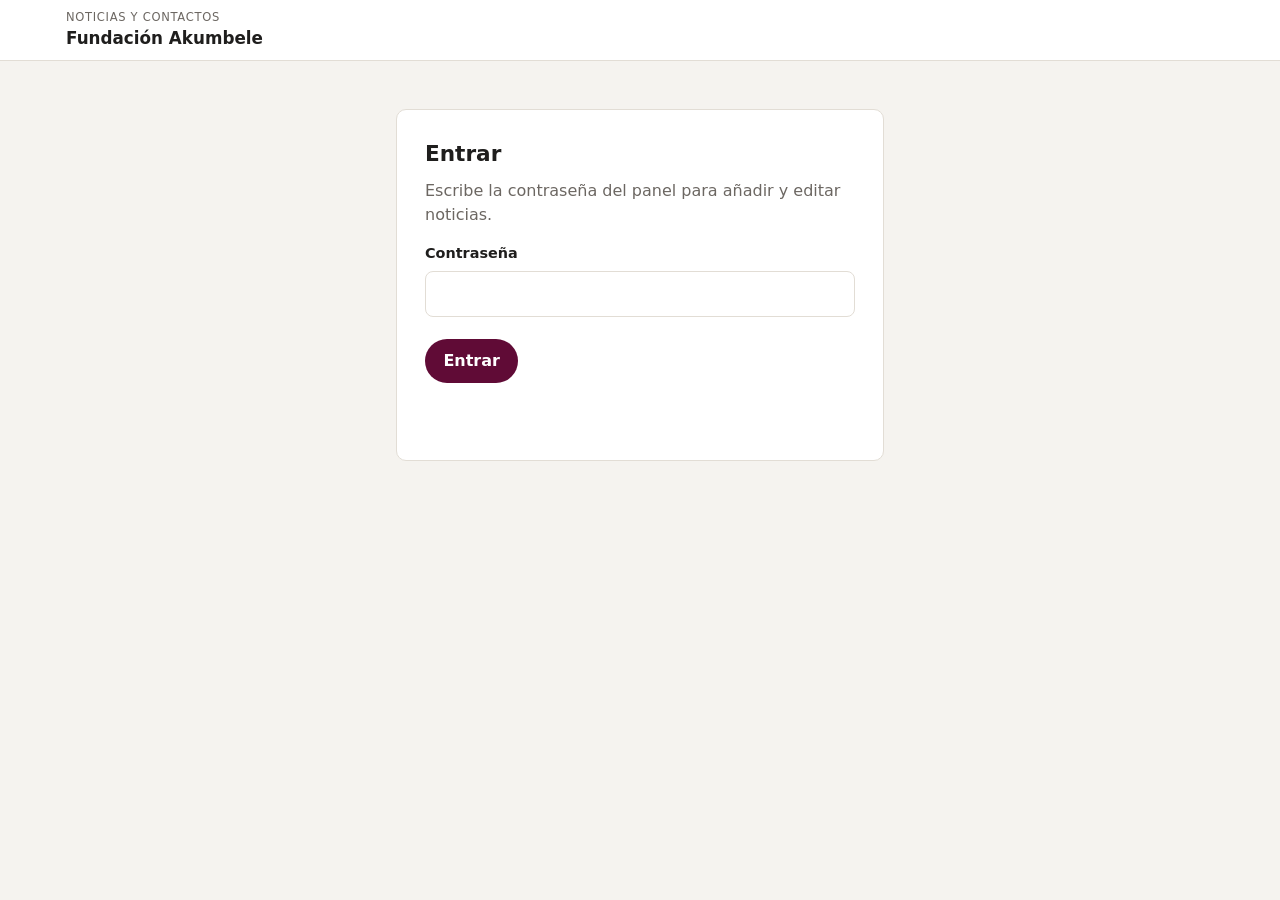
<file: estaticos/admin.html>
<!doctype html>
<html lang="es">
<head>
<meta charset="utf-8">
<meta name="viewport" content="width=device-width, initial-scale=1">
<meta name="robots" content="noindex, nofollow">
<title>Panel de noticias</title>
<script>
/* ===== Ajustes de este panel (cambian según la web) ===== */
window.ADMIN = /*CONFIG*/{
  "owner": "jeanetteakumbele-bit",
  "rama": "main",
  "imgBase": "https://fundacionakumbele.org/wp-content/uploads/",
  "verNoticias": "noticias.html",
  "credencialWeb": "admin-config.json",
  "imgWeb": "img/noticias",
  "sitio": "Fundación Akumbele",
  "repo": "akumbele-web",
  "datos": "estaticos/noticias.json",
  "credencial": "estaticos/admin-config.json",
  "imgRepo": "estaticos/img/noticias",
  "color": "#600b36",
  "crm": {
    "repo": "akumbele-crm",
    "archivo": "contactos.json"
  }
}/*FIN*/;
</script>
<style>
:root{--acento:#600b36;--fondo:#f5f3ef;--blanco:#fff;--tinta:#1f1e1d;--suave:#6c6762;--linea:#e2ddd5;--ok:#2f7a4a;--mal:#b3261e;--radio:10px}
*{box-sizing:border-box;margin:0;padding:0}
body{background:var(--fondo);color:var(--tinta);font:16px/1.5 system-ui,-apple-system,"Segoe UI",sans-serif}
button,input,textarea,select{font:inherit;color:inherit}
a{color:var(--acento)}
.oculto{display:none!important}
.barra{background:var(--blanco);border-bottom:1px solid var(--linea);position:sticky;top:0;z-index:5}
.barra-fila{max-width:1180px;margin:0 auto;padding:0 16px;height:60px;display:flex;align-items:center;justify-content:space-between;gap:12px}
.barra h1{font-size:1.05rem;font-weight:650}
.barra h1 small{display:block;font-size:.72rem;font-weight:500;color:var(--suave);letter-spacing:.06em;text-transform:uppercase}
.barra nav{display:flex;gap:8px;align-items:center;flex-wrap:wrap}
.btn{display:inline-flex;align-items:center;justify-content:center;gap:6px;border:0;border-radius:999px;padding:.6em 1.15em;background:var(--acento);color:#fff;font-weight:600;cursor:pointer;text-decoration:none;min-height:40px}
.btn:hover{filter:brightness(1.12)}
.btn:disabled{opacity:.55;cursor:wait}
.btn.sec{background:transparent;color:var(--acento);box-shadow:inset 0 0 0 1.5px var(--acento)}
.btn.peligro{background:transparent;color:var(--mal);box-shadow:inset 0 0 0 1.5px var(--mal)}
.btn.mini{padding:.35em .9em;min-height:34px;font-size:.9rem}
.caja{max-width:520px;margin:48px auto;padding:0 16px}
.tarjeta{background:var(--blanco);border:1px solid var(--linea);border-radius:var(--radio);padding:28px}
.tarjeta h2{font-size:1.35rem;margin-bottom:.4em}
.tarjeta p{color:var(--suave);margin-bottom:1em}
.tarjeta ol{margin:0 0 1.2em 1.2em;color:var(--suave)}
.tarjeta li{margin-bottom:.35em}
label{display:block;font-weight:600;font-size:.9rem;margin:16px 0 6px}
label .nota{font-weight:400;color:var(--suave)}
input[type=text],input[type=password],input[type=date],input[type=url],textarea{width:100%;border:1px solid var(--linea);border-radius:8px;padding:.65em .8em;background:#fff}
input:focus,textarea:focus{outline:2px solid var(--acento);outline-offset:1px;border-color:transparent}
textarea{min-height:220px;resize:vertical;line-height:1.55}
textarea.corto{min-height:80px}
.fila-btn{display:flex;gap:10px;flex-wrap:wrap;margin-top:22px}
.check{display:flex;align-items:center;gap:8px;font-weight:500;margin-top:18px}
.mensaje{margin-top:14px;font-size:.92rem;min-height:1.4em}
.mensaje.mal{color:var(--mal)}
.mensaje.ok{color:var(--ok)}
.panel{max-width:1180px;margin:0 auto;padding:24px 16px 64px;display:grid;grid-template-columns:320px 1fr;gap:24px;align-items:start}
.lista{background:var(--blanco);border:1px solid var(--linea);border-radius:var(--radio);overflow:hidden}
.lista-cab{display:flex;justify-content:space-between;align-items:center;padding:14px 16px;border-bottom:1px solid var(--linea)}
.lista-cab h2{font-size:1rem}
.lista ul{list-style:none;max-height:70vh;overflow:auto}
.lista li button{width:100%;text-align:left;background:none;border:0;border-bottom:1px solid var(--linea);padding:12px 16px;cursor:pointer;display:block}
.lista li button:hover{background:var(--fondo)}
.lista li button.activa{background:color-mix(in srgb,var(--acento) 9%,#fff);box-shadow:inset 3px 0 0 var(--acento)}
.lista .t{font-weight:600;display:block;overflow:hidden;text-overflow:ellipsis;white-space:nowrap}
.lista .f{font-size:.82rem;color:var(--suave)}
.etq{display:inline-block;font-size:.7rem;font-weight:700;letter-spacing:.05em;text-transform:uppercase;background:#efe6c9;color:#6b5410;border-radius:999px;padding:.1em .6em;margin-left:6px}
.vacia{padding:22px 16px;color:var(--suave);font-size:.92rem}
.editor{background:var(--blanco);border:1px solid var(--linea);border-radius:var(--radio);padding:24px 26px 28px}
.editor h2{font-size:1.25rem}
.dos{display:grid;grid-template-columns:1fr 1fr;gap:0 16px}
.foto-caja{display:flex;gap:14px;align-items:flex-start;flex-wrap:wrap}
.foto-prev{width:160px;aspect-ratio:4/3;border-radius:8px;background:var(--fondo) center/cover;border:1px dashed var(--linea);flex:none}
.foto-ctrl{flex:1;min-width:200px}
.ayuda{font-size:.84rem;color:var(--suave);margin-top:6px}
.aviso{background:#fff7e6;border:1px solid #f0d9a8;border-radius:8px;padding:12px 14px;font-size:.88rem;color:#6b5410;margin-top:18px}
.toast{position:fixed;left:50%;bottom:22px;transform:translateX(-50%);background:var(--tinta);color:#fff;padding:.75em 1.2em;border-radius:999px;font-size:.92rem;box-shadow:0 8px 30px rgba(0,0,0,.2);z-index:10;max-width:calc(100% - 32px)}
.toast.mal{background:var(--mal)}
/* Pestañas y CRM */
.pestanas{display:flex;gap:4px;background:var(--fondo);border-radius:999px;padding:3px}
.pestanas button{border:0;background:none;border-radius:999px;padding:.4em 1em;font-weight:600;cursor:pointer;color:var(--suave);min-height:34px}
.pestanas button.activa{background:var(--blanco);color:var(--acento);box-shadow:0 1px 3px rgba(0,0,0,.12)}
.crm{max-width:1180px;margin:0 auto;padding:24px 16px 64px}
.stats{display:grid;grid-template-columns:repeat(4,1fr);gap:12px;margin-bottom:16px}
.stat{background:var(--blanco);border:1px solid var(--linea);border-radius:var(--radio);padding:14px 16px}
.stat b{display:block;font-size:1.6rem;line-height:1.1}
.stat span{font-size:.82rem;color:var(--suave)}
.herramientas{display:flex;flex-wrap:wrap;gap:8px;align-items:center;margin-bottom:16px}
.herramientas input[type=search],.herramientas select{border:1px solid var(--linea);border-radius:8px;padding:.5em .7em;background:#fff;min-height:40px}
.herramientas input[type=search]{flex:1;min-width:180px}
.herramientas .check{margin:0}
.crm-grid{display:grid;grid-template-columns:340px 1fr;gap:24px;align-items:start}
.lista .sub{font-size:.82rem;color:var(--suave);display:block;overflow:hidden;text-overflow:ellipsis;white-space:nowrap}
.chip{display:inline-block;font-size:.7rem;font-weight:700;letter-spacing:.04em;border-radius:999px;padding:.1em .55em;margin-right:4px;background:color-mix(in srgb,var(--acento) 10%,#fff);color:var(--acento)}
.chip.estado-Activo{background:#e3f1e7;color:var(--ok)}
.chip.estado-Inactivo{background:#eee;color:#777}
.chip.estado-Nuevo{background:#efe6c9;color:#6b5410}
.tres{display:grid;grid-template-columns:1fr 1fr 1fr;gap:0 16px}
select.campo{width:100%;border:1px solid var(--linea);border-radius:8px;padding:.62em .7em;background:#fff}
.interacciones{margin-top:28px;padding-top:20px;border-top:1px solid var(--linea)}
.interacciones h3{font-size:1.05rem;margin-bottom:10px}
.inter-form{display:grid;grid-template-columns:150px 170px 110px 1fr auto;gap:8px;align-items:end}
.inter-form label{margin:0 0 4px;font-size:.8rem}
.inter-form input,.inter-form select{width:100%;border:1px solid var(--linea);border-radius:8px;padding:.55em .6em;background:#fff;min-height:40px}
.inter-lista{list-style:none;margin-top:14px}
.inter-lista li{display:grid;grid-template-columns:100px 1fr auto;gap:12px;padding:10px 0;border-bottom:1px solid var(--linea);font-size:.94rem}
.inter-lista .f{color:var(--suave);font-size:.85rem}
.inter-lista .importe{font-weight:700;color:var(--ok);margin-left:6px}
.inter-lista button{background:none;border:0;color:var(--suave);cursor:pointer;font-size:1.1rem;line-height:1;padding:4px 8px}
.inter-lista button:hover{color:var(--mal)}
.privado{font-size:.84rem;color:var(--suave);margin-top:18px}
.bloqueo{background:var(--blanco);border:1px solid var(--linea);border-radius:var(--radio);padding:24px 26px}
.bloqueo h2{font-size:1.2rem;margin-bottom:.5em}
.bloqueo p,.bloqueo li{color:var(--suave)}
.bloqueo ol{margin:.6em 0 0 1.2em}
@media (max-width:820px){
  .stats{grid-template-columns:1fr 1fr}
  .crm-grid{grid-template-columns:1fr}
  .tres{grid-template-columns:1fr}
  .inter-form{grid-template-columns:1fr 1fr}
  .inter-form .ancho{grid-column:1/-1}
  .barra-fila{height:auto;min-height:60px;padding-top:8px;padding-bottom:8px}
}
@media (max-width:820px){
  .panel{grid-template-columns:1fr}
  .lista ul{max-height:40vh}
  .dos{grid-template-columns:1fr}
  .barra h1 small{display:none}
}
</style>
</head>
<body>
<header class="barra">
  <div class="barra-fila">
    <h1><small>Panel de noticias</small><span id="nombre-sitio"></span></h1>
    <nav id="nav-panel" class="oculto">
      <div class="pestanas oculto" id="pestanas" role="tablist"><button type="button" class="activa" data-vista="#v-panel">Noticias</button><button type="button" data-vista="#v-crm">Contactos</button></div>
      <a class="btn mini sec" id="ver-web" target="_blank" rel="noopener">Ver noticias</a>
      <button class="btn mini sec" id="b-ajustes">Contraseña</button>
      <button class="btn mini sec" id="b-salir">Salir</button>
    </nav>
  </div>
</header>

<!-- Cargando -->
<div class="caja" id="v-cargando"><div class="tarjeta"><p>Cargando…</p></div></div>

<!-- Configuración inicial -->
<div class="caja oculto" id="v-config">
  <div class="tarjeta">
    <h2>Configurar el panel</h2>
    <p>Solo se hace una vez. El panel guarda las noticias directamente en GitHub, así que necesita una llave de acceso limitada a este repositorio. La llave se guarda cifrada con la contraseña que elijas.</p>
    <ol>
      <li>Abre <a href="https://github.com/settings/personal-access-tokens/new" target="_blank" rel="noopener">github.com/settings/personal-access-tokens/new</a>.</li>
      <li>Ponle un nombre, por ejemplo «Panel de noticias», y una caducidad (máximo 1 año).</li>
      <li>En <b>Repository access</b> elige <b>Only select repositories</b> y marca <b id="repo-nombre"></b>.</li>
      <li>En <b>Permissions → Repository permissions</b>, pon <b>Contents</b> en <b>Read and write</b>.</li>
      <li>Pulsa <b>Generate token</b>, copia la llave y pégala aquí.</li>
    </ol>
    <form id="f-config" autocomplete="off">
      <label for="c-token">Llave de GitHub</label>
      <input type="password" id="c-token" required placeholder="github_pat_…" autocomplete="off">
      <label for="c-pass">Contraseña del panel <span class="nota">(mínimo 12 caracteres)</span></label>
      <input type="password" id="c-pass" required minlength="12" autocomplete="new-password">
      <label for="c-pass2">Repite la contraseña</label>
      <input type="password" id="c-pass2" required minlength="12" autocomplete="new-password">
      <div class="aviso">La llave cifrada se guarda en el repositorio público. Con una contraseña larga (una frase de varias palabras) nadie puede descifrarla. Si la olvidas, crea una llave nueva y vuelve a configurar el panel.</div>
      <div class="fila-btn"><button class="btn" type="submit">Guardar y entrar</button></div>
      <p class="mensaje" id="m-config" role="status"></p>
    </form>
  </div>
</div>

<!-- Entrar -->
<div class="caja oculto" id="v-login">
  <div class="tarjeta">
    <h2>Entrar</h2>
    <p>Escribe la contraseña del panel para añadir y editar noticias.</p>
    <form id="f-login">
      <label for="l-pass">Contraseña</label>
      <input type="password" id="l-pass" required autocomplete="current-password" autofocus>
      <div class="fila-btn"><button class="btn" type="submit">Entrar</button></div>
      <p class="mensaje" id="m-login" role="status"></p>
    </form>
  </div>
</div>

<!-- Cambiar contraseña -->
<div class="caja oculto" id="v-ajustes">
  <div class="tarjeta">
    <h2>Cambiar contraseña</h2>
    <p>La llave de GitHub sigue siendo la misma; solo cambia la contraseña con la que se protege. Si quieres usar una llave nueva, pégala también.</p>
    <form id="f-ajustes" autocomplete="off">
      <label for="a-token">Llave nueva de GitHub <span class="nota">(opcional)</span></label>
      <input type="password" id="a-token" placeholder="Déjalo vacío para mantener la actual" autocomplete="off">
      <label for="a-pass">Contraseña nueva <span class="nota">(mínimo 12 caracteres)</span></label>
      <input type="password" id="a-pass" required minlength="12" autocomplete="new-password">
      <label for="a-pass2">Repite la contraseña</label>
      <input type="password" id="a-pass2" required minlength="12" autocomplete="new-password">
      <div class="fila-btn"><button class="btn" type="submit">Guardar</button><button class="btn sec" type="button" id="a-cancelar">Volver</button></div>
      <p class="mensaje" id="m-ajustes" role="status"></p>
    </form>
  </div>
</div>

<!-- Panel -->
<div class="panel oculto" id="v-panel">
  <aside class="lista">
    <div class="lista-cab"><h2>Noticias</h2><button class="btn mini" id="b-nueva">+ Nueva</button></div>
    <ul id="lista"></ul>
  </aside>
  <section class="editor" id="editor">
    <h2 id="e-titulo-cab">Nueva noticia</h2>
    <form id="f-noticia">
      <label for="n-titulo">Título</label>
      <input type="text" id="n-titulo" required maxlength="160">
      <div class="dos">
        <div><label for="n-fecha">Fecha</label><input type="date" id="n-fecha" required></div>
        <div><label class="check" style="margin-top:44px"><input type="checkbox" id="n-borrador"> Borrador (no se ve en la web)</label></div>
      </div>
      <label>Foto <span class="nota">(opcional)</span></label>
      <div class="foto-caja">
        <div class="foto-prev" id="n-prev"></div>
        <div class="foto-ctrl">
          <input type="file" id="n-archivo" accept="image/*">
          <p class="ayuda">Se reduce sola a 1600 px y se sube al guardar.</p>
          <label for="n-imagen" style="margin-top:12px">…o dirección de una foto</label>
          <input type="text" id="n-imagen" placeholder="https://… o 2026/10/foto.jpg">
          <label for="n-pie">Pie de foto</label>
          <input type="text" id="n-pie" maxlength="200">
        </div>
      </div>
      <label for="n-resumen">Resumen <span class="nota">(una o dos frases; se ve en la portada)</span></label>
      <textarea class="corto" id="n-resumen" maxlength="400"></textarea>
      <label for="n-texto">Texto</label>
      <textarea id="n-texto"></textarea>
      <p class="ayuda">Deja una línea en blanco entre párrafos. <b>**negrita**</b>, <i>*cursiva*</i> y enlaces: [texto](https://…).</p>
      <div class="fila-btn">
        <button class="btn" type="submit" id="b-guardar">Guardar y publicar</button>
        <button class="btn peligro oculto" type="button" id="b-borrar">Borrar</button>
      </div>
      <p class="mensaje" id="m-noticia" role="status"></p>
    </form>
  </section>
</div>

<!-- CRM: contactos -->
<div class="crm oculto" id="v-crm">
  <div class="bloqueo oculto" id="crm-bloqueo"></div>
  <div id="crm-cuerpo" class="oculto">
    <div class="stats">
      <div class="stat"><b id="s-total">0</b><span>contactos</span></div>
      <div class="stat"><b id="s-activos">0</b><span>activos</span></div>
      <div class="stat"><b id="s-news">0</b><span>suscritos a la newsletter</span></div>
      <div class="stat"><b id="s-dinero">0 €</b><span id="s-dinero-txt">aportado este año</span></div>
    </div>
    <div class="herramientas">
      <input type="search" id="k-buscar" placeholder="Buscar por nombre, email, organización, etiqueta…" aria-label="Buscar contactos">
      <select id="k-tipo" aria-label="Filtrar por tipo"><option value="">Todos los tipos</option></select>
      <select id="k-estado" aria-label="Filtrar por estado"><option value="">Todos los estados</option></select>
      <label class="check"><input type="checkbox" id="k-news"> Solo newsletter</label>
      <button class="btn mini" id="k-nuevo" type="button">+ Nuevo contacto</button>
      <button class="btn mini sec" id="k-emails" type="button">Copiar emails</button>
      <button class="btn mini sec" id="k-exportar" type="button">Exportar CSV</button>
      <label class="btn mini sec" style="margin:0">Importar CSV<input type="file" id="k-importar" accept=".csv,text/csv" hidden></label>
    </div>
    <div class="crm-grid">
      <aside class="lista">
        <div class="lista-cab"><h2 id="k-cuenta">Contactos</h2></div>
        <ul id="k-lista"></ul>
      </aside>
      <section class="editor" id="k-editor">
        <h2 id="k-cab">Nuevo contacto</h2>
        <form id="f-contacto" autocomplete="off">
          <div class="dos">
            <div><label for="k-nombre">Nombre</label><input type="text" id="k-nombre" required maxlength="160"></div>
            <div><label for="k-org">Organización</label><input type="text" id="k-org" maxlength="160"></div>
          </div>
          <div class="tres">
            <div><label for="k-ftipo">Tipo</label><select class="campo" id="k-ftipo"></select></div>
            <div><label for="k-festado">Estado</label><select class="campo" id="k-festado"></select></div>
            <div><label for="k-origen">Cómo nos conoció</label><input type="text" id="k-origen" maxlength="120" placeholder="Exposición, web, amigo…"></div>
          </div>
          <div class="tres">
            <div><label for="k-email">Email</label><input type="text" inputmode="email" id="k-email" maxlength="200"></div>
            <div><label for="k-tel">Teléfono</label><input type="text" inputmode="tel" id="k-tel" maxlength="60"></div>
            <div><label for="k-lugar">Ciudad / país</label><input type="text" id="k-lugar" maxlength="120"></div>
          </div>
          <label for="k-etiquetas">Etiquetas <span class="nota">(separadas por comas)</span></label>
          <input type="text" id="k-etiquetas" maxlength="300" placeholder="Pozo Mutua, Madrid, exposición 2026">
          <label class="check"><input type="checkbox" id="k-fnews"> Ha dado su consentimiento para recibir la newsletter <span class="nota" id="k-news-fecha"></span></label>
          <label for="k-notas">Notas</label>
          <textarea class="corto" id="k-notas"></textarea>
          <div class="fila-btn">
            <button class="btn" type="submit">Guardar contacto</button>
            <button class="btn peligro oculto" type="button" id="k-borrar">Borrar</button>
          </div>
          <p class="mensaje" id="m-contacto" role="status"></p>
        </form>
        <div class="interacciones oculto" id="k-inter">
          <h3>Historial</h3>
          <form class="inter-form" id="f-inter">
            <div><label for="i-fecha">Fecha</label><input type="date" id="i-fecha" required></div>
            <div><label for="i-tipo">Tipo</label><select id="i-tipo"></select></div>
            <div><label for="i-importe">Importe (€)</label><input type="text" id="i-importe" inputmode="decimal" placeholder="0" pattern="\s*\d+([.,]\d{1,2})?\s*" title="Una cantidad, por ejemplo 150 o 150,50"></div>
            <div class="ancho"><label for="i-texto">Qué pasó</label><input type="text" id="i-texto" required maxlength="500"></div>
            <div class="ancho"><button class="btn" type="submit">Añadir</button></div>
          </form>
          <ul class="inter-lista" id="i-lista"></ul>
        </div>
        <p class="privado" id="k-privado"></p>
      </section>
    </div>
  </div>
</div>

<div class="toast oculto" id="toast" role="status"></div>

<script>
(() => {
"use strict";
const C = window.ADMIN;
const $ = (s) => document.querySelector(s);
const API = "https://api.github.com";
document.documentElement.style.setProperty("--acento", C.color || "#600b36");
$("#nombre-sitio").textContent = C.sitio;
$("#repo-nombre").textContent = C.owner + "/" + C.repo + (C.crm ? " y " + C.owner + "/" + C.crm.repo : "");
$("#ver-web").href = C.verNoticias;
const nombrePanel = C.crm ? "Noticias y contactos" : "Panel de noticias";
document.querySelector(".barra h1 small").textContent = nombrePanel;
document.title = nombrePanel + " · " + C.sitio;

let token = null;          // solo en memoria
let noticias = [];
let actual = null;         // id de la noticia abierta
let archivoNuevo = null;   // foto elegida pendiente de subir

/* ---------- utilidades ---------- */
const vistas = ["#v-cargando", "#v-config", "#v-login", "#v-ajustes", "#v-panel", "#v-crm"];
function ver(id) {
  vistas.forEach(v => $(v).classList.toggle("oculto", v !== id));
  $("#nav-panel").classList.toggle("oculto", !token || id === "#v-login");
  $("#pestanas").classList.toggle("oculto", !C.crm || (id !== "#v-panel" && id !== "#v-crm"));
  document.querySelectorAll("#pestanas button").forEach(b => { b.classList.toggle("activa", b.dataset.vista === id); b.setAttribute("aria-selected", b.dataset.vista === id); });
}
function msg(el, texto, tipo) { const m = $(el); m.textContent = texto || ""; m.className = "mensaje" + (tipo ? " " + tipo : ""); }
let tt; function toast(texto, mal) { const t = $("#toast"); t.textContent = texto; t.className = "toast" + (mal ? " mal" : ""); clearTimeout(tt); tt = setTimeout(() => t.classList.add("oculto"), 4200); }
const b64 = { de: (buf) => { let s = ""; new Uint8Array(buf).forEach(b => s += String.fromCharCode(b)); return btoa(s); },
              a: (str) => Uint8Array.from(atob(str), c => c.charCodeAt(0)) };
const utf8ab64 = (txt) => b64.de(new TextEncoder().encode(txt));
const b64autf8 = (str) => new TextDecoder().decode(b64.a(str.replace(/\s/g, "")));
const hoy = () => new Date().toISOString().slice(0, 10);
function slug(t) { return (t || "noticia").normalize("NFD").replace(/[̀-ͯ]/g, "").toLowerCase().replace(/[^a-z0-9]+/g, "-").replace(/^-|-$/g, "").slice(0, 50) || "noticia"; }
function rutaFoto(r) { if (!r) return ""; if (/^(https?:)?\/\//.test(r) || r.startsWith("data:") || r.startsWith("blob:")) return r; if (C.imgBase && /^\d{4}\/\d{2}\//.test(r)) return C.imgBase + r; return r; }

/* ---------- cifrado (PBKDF2 + AES-GCM) ---------- */
const ITER = 600000;
async function clave(pass, sal) {
  const base = await crypto.subtle.importKey("raw", new TextEncoder().encode(pass), "PBKDF2", false, ["deriveKey"]);
  return crypto.subtle.deriveKey({ name: "PBKDF2", salt: sal, iterations: ITER, hash: "SHA-256" }, base, { name: "AES-GCM", length: 256 }, false, ["encrypt", "decrypt"]);
}
async function cifrar(texto, pass) {
  const sal = crypto.getRandomValues(new Uint8Array(16)), iv = crypto.getRandomValues(new Uint8Array(12));
  const datos = await crypto.subtle.encrypt({ name: "AES-GCM", iv }, await clave(pass, sal), new TextEncoder().encode(texto));
  return { v: 1, kdf: "PBKDF2-SHA256", iter: ITER, sal: b64.de(sal), iv: b64.de(iv), datos: b64.de(datos) };
}
async function descifrar(obj, pass) {
  const k = await clave(pass, b64.a(obj.sal));
  const plano = await crypto.subtle.decrypt({ name: "AES-GCM", iv: b64.a(obj.iv) }, k, b64.a(obj.datos));
  return new TextDecoder().decode(plano);
}

/* ---------- GitHub ---------- */
async function gh(ruta, opciones = {}, tk = token) {
  const r = await fetch(API + ruta, { ...opciones, cache: "no-store", headers: { "Accept": "application/vnd.github+json", "X-GitHub-Api-Version": "2022-11-28", ...(tk ? { "Authorization": "Bearer " + tk } : {}), ...(opciones.headers || {}) } });
  if (!r.ok) { const e = new Error("GitHub " + r.status); e.status = r.status; try { e.detalle = (await r.json()).message; } catch {} throw e; }
  return r.status === 204 ? null : r.json();
}
const rutaRepo = (p, repo = C.repo) => `/repos/${C.owner}/${repo}/contents/${p.split("/").map(encodeURIComponent).join("/")}`;
async function leer(p, tk = token, repo = C.repo) {
  try { const j = await gh(rutaRepo(p, repo) + "?ref=" + C.rama + "&t=" + Date.now(), {}, tk); return { sha: j.sha, texto: b64autf8(j.content) }; }
  catch (e) { if (e.status === 404) return null; throw e; }
}
async function escribir(p, contenidoB64, sha, mensaje, tk = token, repo = C.repo) {
  return gh(rutaRepo(p, repo), { method: "PUT", body: JSON.stringify({ message: mensaje, content: contenidoB64, branch: C.rama, ...(sha ? { sha } : {}) }) }, tk);
}
async function comprobarToken(tk) {
  const r = await gh(`/repos/${C.owner}/${C.repo}`, {}, tk);
  if (!r.permissions || !r.permissions.push) throw new Error("La llave no tiene permiso de escritura en " + C.owner + "/" + C.repo + ".");
}
function textoError(e) {
  if (e.status === 401) return "GitHub no acepta la llave (puede haber caducado). Vuelve a configurar el panel con una llave nueva.";
  if (e.status === 403 || e.status === 404) return "La llave no tiene acceso a este repositorio con permiso Contents: Read and write.";
  if (e.status === 409 || e.status === 422) return "Alguien ha hecho otro cambio a la vez. Vuelve a intentarlo.";
  return e.message + (e.detalle ? " (" + e.detalle + ")" : "");
}

/* ---------- arranque ---------- */
let credencial = null;
async function arrancar() {
  try {
    const f = await leer(C.credencial, null);
    if (f) { credencial = JSON.parse(f.texto); ver("#v-login"); setTimeout(() => $("#l-pass").focus(), 50); }
    else ver("#v-config");
  } catch (e) {
    // sin acceso a la API (límite de peticiones): probar la copia publicada
    try { const r = await fetch((C.credencialWeb || C.credencial) + "?t=" + Date.now(), { cache: "no-store" }); if (r.ok) { credencial = await r.json(); ver("#v-login"); return; } } catch {}
    ver("#v-config");
  }
}

$("#f-config").addEventListener("submit", async (ev) => {
  ev.preventDefault();
  const tk = $("#c-token").value.trim(), p1 = $("#c-pass").value, p2 = $("#c-pass2").value;
  if (p1.length < 12) return msg("#m-config", "La contraseña debe tener al menos 12 caracteres.", "mal");
  if (p1 !== p2) return msg("#m-config", "Las contraseñas no coinciden.", "mal");
  const b = ev.target.querySelector("[type=submit]"); b.disabled = true; msg("#m-config", "Comprobando la llave…");
  try {
    await comprobarToken(tk);
    msg("#m-config", "Cifrando y guardando…");
    const obj = await cifrar(tk, p1);
    const prev = await leer(C.credencial, tk);
    await escribir(C.credencial, utf8ab64(JSON.stringify(obj, null, 2) + "\n"), prev && prev.sha, "Panel de noticias: guardar llave cifrada", tk);
    credencial = obj; token = tk; $("#f-config").reset();
    await abrirPanel();
    toast("Panel configurado.");
  } catch (e) { msg("#m-config", textoError(e), "mal"); }
  finally { b.disabled = false; }
});

$("#f-login").addEventListener("submit", async (ev) => {
  ev.preventDefault();
  const b = ev.target.querySelector("[type=submit]"); b.disabled = true; msg("#m-login", "Comprobando…");
  try { token = await descifrar(credencial, $("#l-pass").value); }
  catch { b.disabled = false; return msg("#m-login", "Contraseña incorrecta.", "mal"); }
  try { await comprobarToken(token); $("#f-login").reset(); msg("#m-login", ""); await abrirPanel(); }
  catch (e) { token = null; msg("#m-login", textoError(e), "mal"); }
  finally { b.disabled = false; }
});

$("#b-salir").addEventListener("click", () => { token = null; noticias = []; actual = null; if (window.__crmSalir) window.__crmSalir(); ver("#v-login"); });
let vistaPrevia = "#v-panel";
$("#b-ajustes").addEventListener("click", () => { msg("#m-ajustes", ""); vistaPrevia = $("#v-crm").classList.contains("oculto") ? "#v-panel" : "#v-crm"; ver("#v-ajustes"); });
$("#a-cancelar").addEventListener("click", () => ver(vistaPrevia));
$("#f-ajustes").addEventListener("submit", async (ev) => {
  ev.preventDefault();
  const nuevo = $("#a-token").value.trim(), p1 = $("#a-pass").value, p2 = $("#a-pass2").value;
  if (p1.length < 12) return msg("#m-ajustes", "La contraseña debe tener al menos 12 caracteres.", "mal");
  if (p1 !== p2) return msg("#m-ajustes", "Las contraseñas no coinciden.", "mal");
  const b = ev.target.querySelector("[type=submit]"); b.disabled = true; msg("#m-ajustes", "Guardando…");
  try {
    const tk = nuevo || token;
    if (nuevo) await comprobarToken(nuevo);
    const obj = await cifrar(tk, p1);
    const prev = await leer(C.credencial, tk);
    await escribir(C.credencial, utf8ab64(JSON.stringify(obj, null, 2) + "\n"), prev && prev.sha, "Panel de noticias: cambiar contraseña", tk);
    credencial = obj; token = tk; $("#f-ajustes").reset();
    ver(vistaPrevia); toast("Contraseña cambiada.");
  } catch (e) { msg("#m-ajustes", textoError(e), "mal"); }
  finally { b.disabled = false; }
});

/* ---------- noticias ---------- */
async function cargarNoticias() {
  const f = await leer(C.datos);
  const lista = f ? JSON.parse(f.texto || "[]") : [];
  return Array.isArray(lista) ? lista : [];
}
const ordenar = (l) => l.slice().sort((a, b) => (b.fecha || "").localeCompare(a.fecha || ""));
async function abrirPanel() {
  ver("#v-panel");
  noticias = await cargarNoticias();
  pintarLista(); nueva();
}
function pintarLista() {
  const ul = $("#lista"); ul.innerHTML = "";
  if (!noticias.length) { ul.innerHTML = '<li class="vacia">Todavía no hay noticias. Escribe la primera.</li>'; return; }
  for (const n of ordenar(noticias)) {
    const li = document.createElement("li"), b = document.createElement("button");
    b.type = "button"; if (n.id === actual) b.className = "activa";
    const t = document.createElement("span"); t.className = "t"; t.textContent = n.titulo || "(sin título)";
    const f = document.createElement("span"); f.className = "f"; f.textContent = n.fecha || "";
    if (n.borrador) { const e = document.createElement("span"); e.className = "etq"; e.textContent = "Borrador"; f.appendChild(e); }
    b.append(t, f); b.addEventListener("click", () => abrir(n.id));
    li.appendChild(b); ul.appendChild(li);
  }
}
function previa(src) { $("#n-prev").style.backgroundImage = src ? `url("${src.replace(/"/g, "%22")}")` : ""; }
function nueva() {
  actual = null; archivoNuevo = null; $("#f-noticia").reset();
  $("#n-fecha").value = hoy(); previa("");
  $("#e-titulo-cab").textContent = "Nueva noticia"; $("#b-borrar").classList.add("oculto");
  msg("#m-noticia", ""); pintarLista();
}
function abrir(id) {
  const n = noticias.find(x => x.id === id); if (!n) return;
  actual = id; archivoNuevo = null; $("#n-archivo").value = "";
  $("#n-titulo").value = n.titulo || ""; $("#n-fecha").value = n.fecha || hoy();
  $("#n-borrador").checked = !!n.borrador; $("#n-imagen").value = n.imagen || "";
  $("#n-pie").value = n.pie || ""; $("#n-resumen").value = n.resumen || ""; $("#n-texto").value = n.texto || "";
  previa(rutaFoto(n.imagen) ? new URL(rutaFoto(n.imagen), location.href).href : "");
  $("#e-titulo-cab").textContent = "Editar noticia"; $("#b-borrar").classList.remove("oculto");
  msg("#m-noticia", ""); pintarLista();
  if (innerWidth < 820) $("#editor").scrollIntoView({ behavior: "smooth" });
}
$("#b-nueva").addEventListener("click", nueva);
$("#n-imagen").addEventListener("input", () => { archivoNuevo = null; $("#n-archivo").value = ""; const r = rutaFoto($("#n-imagen").value.trim()); previa(r ? new URL(r, location.href).href : ""); });
$("#n-archivo").addEventListener("change", () => {
  const f = $("#n-archivo").files[0]; if (!f) return;
  if (!f.type.startsWith("image/")) { toast("Elige una imagen.", true); return; }
  archivoNuevo = f; previa(URL.createObjectURL(f));
});

async function reducir(file) {
  const bmp = await createImageBitmap(file);
  const lado = 1600, esc = Math.min(1, lado / Math.max(bmp.width, bmp.height));
  const c = document.createElement("canvas"); c.width = Math.round(bmp.width * esc); c.height = Math.round(bmp.height * esc);
  c.getContext("2d").drawImage(bmp, 0, 0, c.width, c.height);
  const blob = await new Promise(r => c.toBlob(r, "image/jpeg", 0.85));
  return b64.de(await blob.arrayBuffer());
}

// Aplica un cambio sobre la versión más reciente del archivo (por si alguien guardó a la vez)
async function guardarCambio(cambio, mensaje) {
  for (let intento = 0; intento < 2; intento++) {
    const f = await leer(C.datos);
    let lista = f ? JSON.parse(f.texto || "[]") : [];
    lista = cambio(Array.isArray(lista) ? lista : []);
    try {
      await escribir(C.datos, utf8ab64(JSON.stringify(ordenar(lista), null, 2) + "\n"), f && f.sha, mensaje);
      noticias = lista; return;
    } catch (e) { if ((e.status === 409 || e.status === 422) && intento === 0) continue; throw e; }
  }
}

$("#f-noticia").addEventListener("submit", async (ev) => {
  ev.preventDefault();
  const b = $("#b-guardar"); b.disabled = true;
  try {
    const titulo = $("#n-titulo").value.trim();
    let imagen = $("#n-imagen").value.trim();
    if (archivoNuevo) {
      msg("#m-noticia", "Subiendo la foto…");
      const nombre = `${hoy()}-${slug(titulo)}-${Math.random().toString(36).slice(2, 6)}.jpg`;
      await escribir(`${C.imgRepo}/${nombre}`, await reducir(archivoNuevo), null, "Noticias: subir foto " + nombre);
      imagen = `${C.imgWeb}/${nombre}`; archivoNuevo = null; $("#n-archivo").value = ""; $("#n-imagen").value = imagen;
    }
    msg("#m-noticia", "Guardando…");
    const id = actual || `${$("#n-fecha").value}-${slug(titulo)}-${Math.random().toString(36).slice(2, 6)}`;
    const datos = { id, titulo, fecha: $("#n-fecha").value, imagen, pie: $("#n-pie").value.trim(),
                    resumen: $("#n-resumen").value.trim(), texto: $("#n-texto").value.trim(), borrador: $("#n-borrador").checked };
    const esNueva = !actual;
    await guardarCambio(l => { const i = l.findIndex(x => x.id === id); if (i >= 0) l[i] = datos; else l.push(datos); return l; },
                        (esNueva ? "Noticias: añadir «" : "Noticias: editar «") + titulo + "»");
    actual = id; abrir(id);
    msg("#m-noticia", datos.borrador ? "Guardado como borrador." : "Publicado. Aparecerá en la web en 1-2 minutos.", "ok");
    toast(esNueva ? "Noticia añadida." : "Cambios guardados.");
  } catch (e) { msg("#m-noticia", textoError(e), "mal"); }
  finally { b.disabled = false; }
});

$("#b-borrar").addEventListener("click", async () => {
  const n = noticias.find(x => x.id === actual); if (!n) return;
  if (!confirm(`¿Borrar «${n.titulo}»? Se quitará de la web.`)) return;
  const b = $("#b-borrar"); b.disabled = true; msg("#m-noticia", "Borrando…");
  try {
    await guardarCambio(l => l.filter(x => x.id !== n.id), "Noticias: borrar «" + n.titulo + "»");
    nueva(); toast("Noticia borrada.");
  } catch (e) { msg("#m-noticia", textoError(e), "mal"); }
  finally { b.disabled = false; }
});

/* ---------- CRM (solo si este panel lo tiene configurado) ---------- */
document.querySelectorAll("#pestanas button").forEach(b => b.addEventListener("click", () => {
  if (b.dataset.vista === "#v-crm") window.__crmAbrir(); else ver("#v-panel");
}));
if (C.crm) (() => {
  const K = C.crm;
  const TIPOS = ["Donante", "Coautor", "Comprador de obra", "Voluntario", "Socio / entidad", "Prensa", "Comunidad", "Otro"];
  const ESTADOS = ["Nuevo", "En contacto", "Activo", "Inactivo"];
  const INTER = ["Email", "Llamada", "Reunión", "Donación", "Compra de obra", "Evento", "Nota"];
  let datos = null, sel = null;
  const opciones = (el, lista, primera) => {
    el.innerHTML = ""; if (primera) el.add(new Option(primera, ""));
    lista.forEach(t => el.add(new Option(t, t)));
  };
  opciones($("#k-tipo"), TIPOS, "Todos los tipos"); opciones($("#k-estado"), ESTADOS, "Todos los estados");
  opciones($("#k-ftipo"), TIPOS); opciones($("#k-festado"), ESTADOS); opciones($("#i-tipo"), INTER);
  $("#k-privado").textContent = `Los contactos se guardan en el repositorio privado ${C.owner}/${K.repo}. No se publican en la web.`;
  const eur = (n) => new Intl.NumberFormat("es-ES", { style: "currency", currency: "EUR", minimumFractionDigits: 0, maximumFractionDigits: 2 }).format(n || 0);
  const nid = () => Date.now().toString(36) + Math.random().toString(36).slice(2, 6);
  const norm = (s) => String(s || "").normalize("NFD").replace(/[̀-ͯ]/g, "").toLowerCase();
  const fechaCorta = (f) => { const d = new Date((f || "") + "T12:00:00"); return isNaN(d) ? (f || "") : d.toLocaleDateString("es-ES", { day: "numeric", month: "short", year: "numeric" }); };
  const emailOk = (e) => !e || /^[^\s@]+@[^\s@]+\.[^\s@]+$/.test(e);
  const aportado = (c) => (c.interacciones || []).reduce((a, x) => a + (Number(x.importe) || 0), 0);

  function bloqueo(titulo, texto, pasos) {
    const b = $("#crm-bloqueo"); b.innerHTML = "";
    const h = document.createElement("h2"); h.textContent = titulo; b.appendChild(h);
    const p = document.createElement("p"); p.textContent = texto; b.appendChild(p);
    if (pasos) { const ol = document.createElement("ol"); ol.innerHTML = pasos; b.appendChild(ol); }
    const fila = document.createElement("div"); fila.className = "fila-btn";
    const r = document.createElement("button"); r.className = "btn"; r.type = "button"; r.textContent = "Reintentar"; r.onclick = () => { datos = null; abrirCRM(); };
    fila.appendChild(r); b.appendChild(fila);
    b.classList.remove("oculto"); $("#crm-cuerpo").classList.add("oculto");
  }

  async function abrirCRM() {
    ver("#v-crm");
    if (datos) return;
    $("#crm-bloqueo").innerHTML = "<p>Cargando contactos…</p>"; $("#crm-bloqueo").classList.remove("oculto"); $("#crm-cuerpo").classList.add("oculto");
    try {
      const r = await gh(`/repos/${C.owner}/${K.repo}`);
      if (!r.permissions || !r.permissions.push) throw Object.assign(new Error("sin permiso"), { status: 403 });
      const f = await leer(K.archivo, token, K.repo);
      datos = f ? JSON.parse(f.texto) : { version: 1, contactos: [] };
      if (!Array.isArray(datos.contactos)) datos.contactos = [];
      $("#crm-bloqueo").classList.add("oculto"); $("#crm-cuerpo").classList.remove("oculto");
      nuevo();
    } catch (e) {
      if (e.status === 403 || e.status === 404) {
        const repo = `${C.owner}/${K.repo}`;
        bloqueo("Falta dar acceso a los contactos", `La llave de GitHub de este panel todavía no puede usar el repositorio privado ${repo}.`,
          `<li>Comprueba que el repositorio <b>${repo}</b> existe y es privado.</li>
           <li>Abre <a href="https://github.com/settings/personal-access-tokens" target="_blank" rel="noopener">tus llaves de GitHub</a>, edita la llave del panel y en <b>Repository access</b> añade <b>${K.repo}</b>. El permiso <b>Contents: Read and write</b> se aplica a los dos.</li>
           <li>Guarda y pulsa Reintentar. No hace falta cambiar la contraseña del panel.</li>`);
      } else bloqueo("No se han podido cargar los contactos", textoError(e));
    }
  }
  window.__crmAbrir = abrirCRM;
  window.__crmSalir = () => { datos = null; sel = null; $("#k-lista").innerHTML = ""; };

  async function guardarCRM(cambio, mensaje) {
    for (let intento = 0; intento < 2; intento++) {
      const f = await leer(K.archivo, token, K.repo);
      const d = f ? JSON.parse(f.texto) : { version: 1, contactos: [] };
      if (!Array.isArray(d.contactos)) d.contactos = [];
      cambio(d);
      d.contactos.sort((a, b) => norm(a.nombre).localeCompare(norm(b.nombre)));
      try { await escribir(K.archivo, utf8ab64(JSON.stringify(d, null, 2) + "\n"), f && f.sha, mensaje, token, K.repo); datos = d; return; }
      catch (e) { if ((e.status === 409 || e.status === 422) && intento === 0) continue; throw e; }
    }
  }

  function filtrados() {
    const q = norm($("#k-buscar").value.trim()), t = $("#k-tipo").value, s = $("#k-estado").value, n = $("#k-news").checked;
    return datos.contactos.filter(c => (!t || c.tipo === t) && (!s || c.estado === s) && (!n || c.newsletter) &&
      (!q || norm([c.nombre, c.organizacion, c.email, c.telefono, c.lugar, (c.etiquetas || []).join(" "), c.origen, c.notas].join(" ")).includes(q)));
  }
  function pintar() {
    const todos = datos.contactos, anio = String(new Date().getFullYear());
    $("#s-total").textContent = todos.length;
    $("#s-activos").textContent = todos.filter(c => c.estado === "Activo").length;
    $("#s-news").textContent = todos.filter(c => c.newsletter && c.email).length;
    $("#s-dinero").textContent = eur(todos.flatMap(c => c.interacciones || []).filter(x => (x.fecha || "").startsWith(anio)).reduce((a, x) => a + (Number(x.importe) || 0), 0));
    $("#s-dinero-txt").textContent = "aportado en " + anio;
    const lista = filtrados(), ul = $("#k-lista"); ul.innerHTML = "";
    $("#k-cuenta").textContent = lista.length === todos.length ? `Contactos (${todos.length})` : `${lista.length} de ${todos.length}`;
    if (!lista.length) {
      const li = document.createElement("li"); li.className = "vacia";
      li.textContent = todos.length ? "Ningún contacto coincide con la búsqueda." : "Todavía no hay contactos. Añade el primero o importa un CSV.";
      ul.appendChild(li); return;
    }
    for (const c of lista) {
      const li = document.createElement("li"), b = document.createElement("button"); b.type = "button";
      if (c.id === sel) b.className = "activa";
      const t = document.createElement("span"); t.className = "t"; t.textContent = c.nombre || "(sin nombre)";
      const s = document.createElement("span"); s.className = "sub"; s.textContent = [c.organizacion, c.email].filter(Boolean).join(" · ") || c.telefono || "";
      const chips = document.createElement("span"); chips.className = "f";
      for (const [txt, cls] of [[c.tipo, ""], [c.estado, "estado-" + (c.estado || "").replace(/\s/g, "")]]) {
        if (!txt) continue; const ch = document.createElement("span"); ch.className = "chip " + cls; ch.textContent = txt; chips.appendChild(ch);
      }
      if (c.newsletter) { const ch = document.createElement("span"); ch.className = "chip"; ch.textContent = "Newsletter"; chips.appendChild(ch); }
      b.append(t, s, chips); b.addEventListener("click", () => abrirContacto(c.id));
      li.appendChild(b); ul.appendChild(li);
    }
  }
  ["#k-buscar", "#k-tipo", "#k-estado", "#k-news"].forEach(s => $(s).addEventListener("input", pintar));

  function nuevo() {
    sel = null; $("#f-contacto").reset(); $("#k-ftipo").value = "Donante"; $("#k-festado").value = "Nuevo";
    $("#k-news-fecha").textContent = ""; $("#k-cab").textContent = "Nuevo contacto";
    $("#k-borrar").classList.add("oculto"); $("#k-inter").classList.add("oculto");
    msg("#m-contacto", ""); pintar();
  }
  function abrirContacto(id) {
    const c = datos.contactos.find(x => x.id === id); if (!c) return nuevo();
    sel = id;
    $("#k-nombre").value = c.nombre || ""; $("#k-org").value = c.organizacion || "";
    $("#k-ftipo").value = TIPOS.includes(c.tipo) ? c.tipo : "Otro"; $("#k-festado").value = ESTADOS.includes(c.estado) ? c.estado : "Nuevo";
    $("#k-origen").value = c.origen || ""; $("#k-email").value = c.email || ""; $("#k-tel").value = c.telefono || "";
    $("#k-lugar").value = c.lugar || ""; $("#k-etiquetas").value = (c.etiquetas || []).join(", ");
    $("#k-fnews").checked = !!c.newsletter; $("#k-news-fecha").textContent = c.newsletter && c.newsletterFecha ? "(desde el " + fechaCorta(c.newsletterFecha) + ")" : "";
    $("#k-notas").value = c.notas || "";
    $("#k-cab").textContent = c.nombre || "Contacto";
    $("#k-borrar").classList.remove("oculto"); $("#k-inter").classList.remove("oculto");
    $("#f-inter").reset(); $("#i-fecha").value = hoy();
    pintarInter(c); msg("#m-contacto", ""); pintar();
    if (innerWidth < 820) $("#k-editor").scrollIntoView({ behavior: "smooth" });
  }
  function pintarInter(c) {
    const ul = $("#i-lista"); ul.innerHTML = "";
    const lista = (c.interacciones || []).slice().sort((a, b) => (b.fecha || "").localeCompare(a.fecha || ""));
    if (!lista.length) { const li = document.createElement("li"); li.className = "vacia"; li.style.display = "block"; li.textContent = "Sin registros todavía."; ul.appendChild(li); return; }
    for (const x of lista) {
      const li = document.createElement("li");
      const f = document.createElement("span"); f.className = "f"; f.textContent = fechaCorta(x.fecha);
      const d = document.createElement("span"); const b = document.createElement("b"); b.textContent = x.tipo + ": "; d.append(b, document.createTextNode(x.texto || ""));
      if (x.importe) { const i = document.createElement("span"); i.className = "importe"; i.textContent = eur(x.importe); d.appendChild(i); }
      const del = document.createElement("button"); del.type = "button"; del.title = "Borrar registro"; del.setAttribute("aria-label", "Borrar registro"); del.textContent = "×";
      del.addEventListener("click", async () => {
        if (!confirm("¿Borrar este registro del historial?")) return;
        try { await guardarCRM(d2 => { const k = d2.contactos.find(z => z.id === c.id); if (k) k.interacciones = (k.interacciones || []).filter(z => z.id !== x.id); }, "CRM: borrar registro");
              abrirContacto(c.id); toast("Registro borrado."); }
        catch (e) { toast(textoError(e), true); }
      });
      li.append(f, d, del); ul.appendChild(li);
    }
  }

  $("#k-nuevo").addEventListener("click", nuevo);
  $("#f-contacto").addEventListener("submit", async (ev) => {
    ev.preventDefault();
    const email = $("#k-email").value.trim().toLowerCase();
    if (!emailOk(email)) return msg("#m-contacto", "Ese email no parece válido.", "mal");
    if (email && datos.contactos.some(c => c.id !== sel && (c.email || "").toLowerCase() === email)) return msg("#m-contacto", "Ya hay otro contacto con ese email.", "mal");
    const b = ev.target.querySelector("[type=submit]"); b.disabled = true; msg("#m-contacto", "Guardando…");
    const id = sel || nid(), ahora = new Date().toISOString();
    const previo = datos.contactos.find(c => c.id === id) || {};
    const news = $("#k-fnews").checked;
    const c = { ...previo, id, nombre: $("#k-nombre").value.trim(), organizacion: $("#k-org").value.trim(),
      tipo: $("#k-ftipo").value, estado: $("#k-festado").value, origen: $("#k-origen").value.trim(),
      email, telefono: $("#k-tel").value.trim(), lugar: $("#k-lugar").value.trim(),
      etiquetas: $("#k-etiquetas").value.split(",").map(s => s.trim()).filter(Boolean),
      newsletter: news, newsletterFecha: news ? (previo.newsletter ? previo.newsletterFecha : hoy()) : "",
      notas: $("#k-notas").value.trim(), interacciones: previo.interacciones || [],
      creado: previo.creado || ahora, actualizado: ahora };
    if (!news && previo.newsletter) c.newsletterBaja = hoy();
    try {
      await guardarCRM(d => { const i = d.contactos.findIndex(x => x.id === id); if (i >= 0) d.contactos[i] = { ...d.contactos[i], ...c, interacciones: d.contactos[i].interacciones || [] }; else d.contactos.push(c); },
                       sel ? "CRM: editar contacto" : "CRM: añadir contacto");
      const esNuevo = !sel; abrirContacto(id);
      msg("#m-contacto", "Guardado.", "ok"); toast(esNuevo ? "Contacto añadido." : "Contacto guardado.");
    } catch (e) { msg("#m-contacto", textoError(e), "mal"); }
    finally { b.disabled = false; }
  });
  $("#k-fnews").addEventListener("change", () => { $("#k-news-fecha").textContent = $("#k-fnews").checked ? "(desde hoy al guardar)" : ""; });
  $("#k-borrar").addEventListener("click", async () => {
    const c = datos.contactos.find(x => x.id === sel); if (!c) return;
    if (!confirm(`¿Borrar a «${c.nombre}» y todo su historial? Seguirá en el historial de cambios de GitHub.`)) return;
    try { await guardarCRM(d => { d.contactos = d.contactos.filter(x => x.id !== c.id); }, "CRM: borrar contacto"); nuevo(); toast("Contacto borrado."); }
    catch (e) { msg("#m-contacto", textoError(e), "mal"); }
  });
  $("#f-inter").addEventListener("submit", async (ev) => {
    ev.preventDefault(); if (!sel) return;
    const b = ev.target.querySelector("[type=submit]"); b.disabled = true;
    const imp = parseFloat(String($("#i-importe").value).trim().replace(",", "."));
    const x = { id: nid(), fecha: $("#i-fecha").value, tipo: $("#i-tipo").value, texto: $("#i-texto").value.trim(), ...(imp > 0 ? { importe: Math.round(imp * 100) / 100 } : {}) };
    const id = sel;
    try { await guardarCRM(d => { const k = d.contactos.find(z => z.id === id); if (k) { (k.interacciones = k.interacciones || []).push(x); k.actualizado = new Date().toISOString(); } }, "CRM: añadir registro");
          abrirContacto(id); toast("Añadido al historial."); }
    catch (e) { toast(textoError(e), true); }
    finally { b.disabled = false; }
  });

  /* emails para la newsletter: solo contactos con consentimiento */
  $("#k-emails").addEventListener("click", async () => {
    const emails = [...new Set(filtrados().filter(c => c.newsletter && c.email).map(c => c.email))];
    if (!emails.length) return toast("Ningún contacto de la lista tiene consentimiento y email.", true);
    try { await navigator.clipboard.writeText(emails.join(", ")); toast(`${emails.length} emails copiados (solo con consentimiento).`); }
    catch { prompt("Copia estos emails:", emails.join(", ")); }
  });

  /* CSV */
  const COLS = [["nombre", "nombre"], ["organizacion", "organizacion"], ["tipo", "tipo"], ["estado", "estado"], ["email", "email"], ["telefono", "telefono"],
                ["lugar", "lugar"], ["etiquetas", (c) => (c.etiquetas || []).join(", ")], ["newsletter", (c) => c.newsletter ? "sí" : "no"],
                ["newsletter_desde", "newsletterFecha"], ["origen", "origen"], ["notas", "notas"], ["aportado_eur", (c) => aportado(c) ? String(aportado(c)).replace(".", ",") : ""],
                ["ultimo_contacto", (c) => (c.interacciones || []).map(x => x.fecha).sort().pop() || ""]];
  const celda = (v) => { let s = String(v ?? ""); if (/^[=+\-@\t\r]/.test(s)) s = "'" + s; return /[";\n\r]/.test(s) ? '"' + s.replace(/"/g, '""') + '"' : s; };
  $("#k-exportar").addEventListener("click", () => {
    const lista = filtrados();
    const filas = [COLS.map(c => c[0]).join(";"), ...lista.map(c => COLS.map(([, k]) => celda(typeof k === "function" ? k(c) : c[k])).join(";"))];
    const blob = new Blob(["﻿" + filas.join("\r\n")], { type: "text/csv;charset=utf-8" });
    const a = document.createElement("a"); a.href = URL.createObjectURL(blob); a.download = `contactos-akumbele-${hoy()}.csv`;
    document.body.appendChild(a); a.click(); a.remove(); setTimeout(() => URL.revokeObjectURL(a.href), 1000);
    toast(`${lista.length} contactos exportados.`);
  });
  function parseCSV(txt) {
    txt = txt.replace(/^﻿/, "");
    const cab = txt.split(/\r?\n/)[0] || "";
    const sep = (cab.match(/;/g) || []).length >= (cab.match(/,/g) || []).length ? ";" : ",";
    const filas = []; let fila = [], f = "", q = false;
    for (let i = 0; i < txt.length; i++) {
      const ch = txt[i];
      if (q) { if (ch === '"') { if (txt[i + 1] === '"') { f += '"'; i++; } else q = false; } else f += ch; }
      else if (ch === '"') q = true;
      else if (ch === sep) { fila.push(f); f = ""; }
      else if (ch === "\n" || ch === "\r") { if (ch === "\r" && txt[i + 1] === "\n") i++; fila.push(f); filas.push(fila); fila = []; f = ""; }
      else f += ch;
    }
    if (f || fila.length) { fila.push(f); filas.push(fila); }
    return filas.filter(r => r.some(x => x.trim()));
  }
  const ALIAS = { nombre: ["nombre", "name", "nombre completo", "nombre y apellidos"], email: ["email", "e-mail", "correo", "mail", "correo electronico"],
    telefono: ["telefono", "movil", "phone", "tel"], organizacion: ["organizacion", "empresa", "entidad", "organization", "company"],
    tipo: ["tipo"], estado: ["estado"], lugar: ["lugar", "ciudad", "pais", "localidad", "city", "country"], etiquetas: ["etiquetas", "tags"],
    notas: ["notas", "observaciones", "comentarios", "notes"], newsletter: ["newsletter", "suscrito", "suscrita"], origen: ["origen", "fuente", "como nos conocio"] };
  $("#k-importar").addEventListener("change", async (ev) => {
    const file = ev.target.files[0]; ev.target.value = ""; if (!file) return;
    const filas = parseCSV(await file.text());
    if (filas.length < 2) return toast("El archivo no tiene filas de contactos.", true);
    const cab = filas[0].map(h => norm(h).trim().replace(/\s+/g, " "));
    const col = {}; for (const [k, al] of Object.entries(ALIAS)) { const i = cab.findIndex(h => al.includes(h)); if (i >= 0) col[k] = i; }
    if (col.nombre === undefined && col.email === undefined) return toast("No encuentro las columnas «nombre» o «email» en la primera fila.", true);
    const limpio = (s) => String(s || "").trim().replace(/^'(?=[=+\-@])/, "");
    const leidos = filas.slice(1).map(r => { const o = {}; for (const [k, i] of Object.entries(col)) o[k] = limpio(r[i]); return o; })
      .filter(o => o.nombre || o.email);
    const existentes = new Map(datos.contactos.filter(c => c.email).map(c => [c.email.toLowerCase(), c]));
    let nuevos = 0, actualizados = 0; const vistos = new Set();
    for (const o of leidos) { const e = (o.email || "").toLowerCase(); if (e && (existentes.has(e) || vistos.has(e))) actualizados++; else nuevos++; if (e) vistos.add(e); }
    if (!confirm(`Importar ${file.name}: ${nuevos} contactos nuevos y ${actualizados} ya existentes (solo se rellenan sus campos vacíos). ¿Seguir?`)) return;
    const ahora = new Date().toISOString(), siNo = (v) => /^(si|sí|s|yes|y|1|true|x)$/i.test(String(v || "").trim());
    try {
      await guardarCRM(d => {
        const porEmail = new Map(d.contactos.filter(c => c.email).map(c => [c.email.toLowerCase(), c]));
        for (const o of leidos) {
          const email = (o.email || "").toLowerCase();
          const base = { nombre: o.nombre || email, organizacion: o.organizacion || "", tipo: TIPOS.includes(o.tipo) ? o.tipo : "Otro",
            estado: ESTADOS.includes(o.estado) ? o.estado : "Nuevo", email: emailOk(email) ? email : "", telefono: o.telefono || "", lugar: o.lugar || "",
            etiquetas: (o.etiquetas || "").split(",").map(s => s.trim()).filter(Boolean), origen: o.origen || "Importación " + hoy(), notas: o.notas || "",
            newsletter: siNo(o.newsletter), newsletterFecha: siNo(o.newsletter) ? hoy() : "" };
          const ya = email && porEmail.get(email);
          if (ya) {
            for (const k of ["nombre", "organizacion", "telefono", "lugar", "origen", "notas"]) if (!ya[k] && base[k]) ya[k] = base[k];
            ya.etiquetas = [...new Set([...(ya.etiquetas || []), ...base.etiquetas])];
            if (!ya.newsletter && base.newsletter) { ya.newsletter = true; ya.newsletterFecha = hoy(); }
            ya.actualizado = ahora;
          } else {
            const c = { id: nid(), ...base, interacciones: [], creado: ahora, actualizado: ahora };
            d.contactos.push(c); if (c.email) porEmail.set(c.email, c);
          }
        }
      }, `CRM: importar ${leidos.length} contactos`);
      nuevo(); toast(`Importados: ${nuevos} nuevos, ${actualizados} actualizados.`);
    } catch (e) { toast(textoError(e), true); }
  });
})();

window.addEventListener("beforeunload", (e) => { if (archivoNuevo) { e.preventDefault(); e.returnValue = ""; } });
arrancar();
})();
</script>
</body>
</html>
</file>
